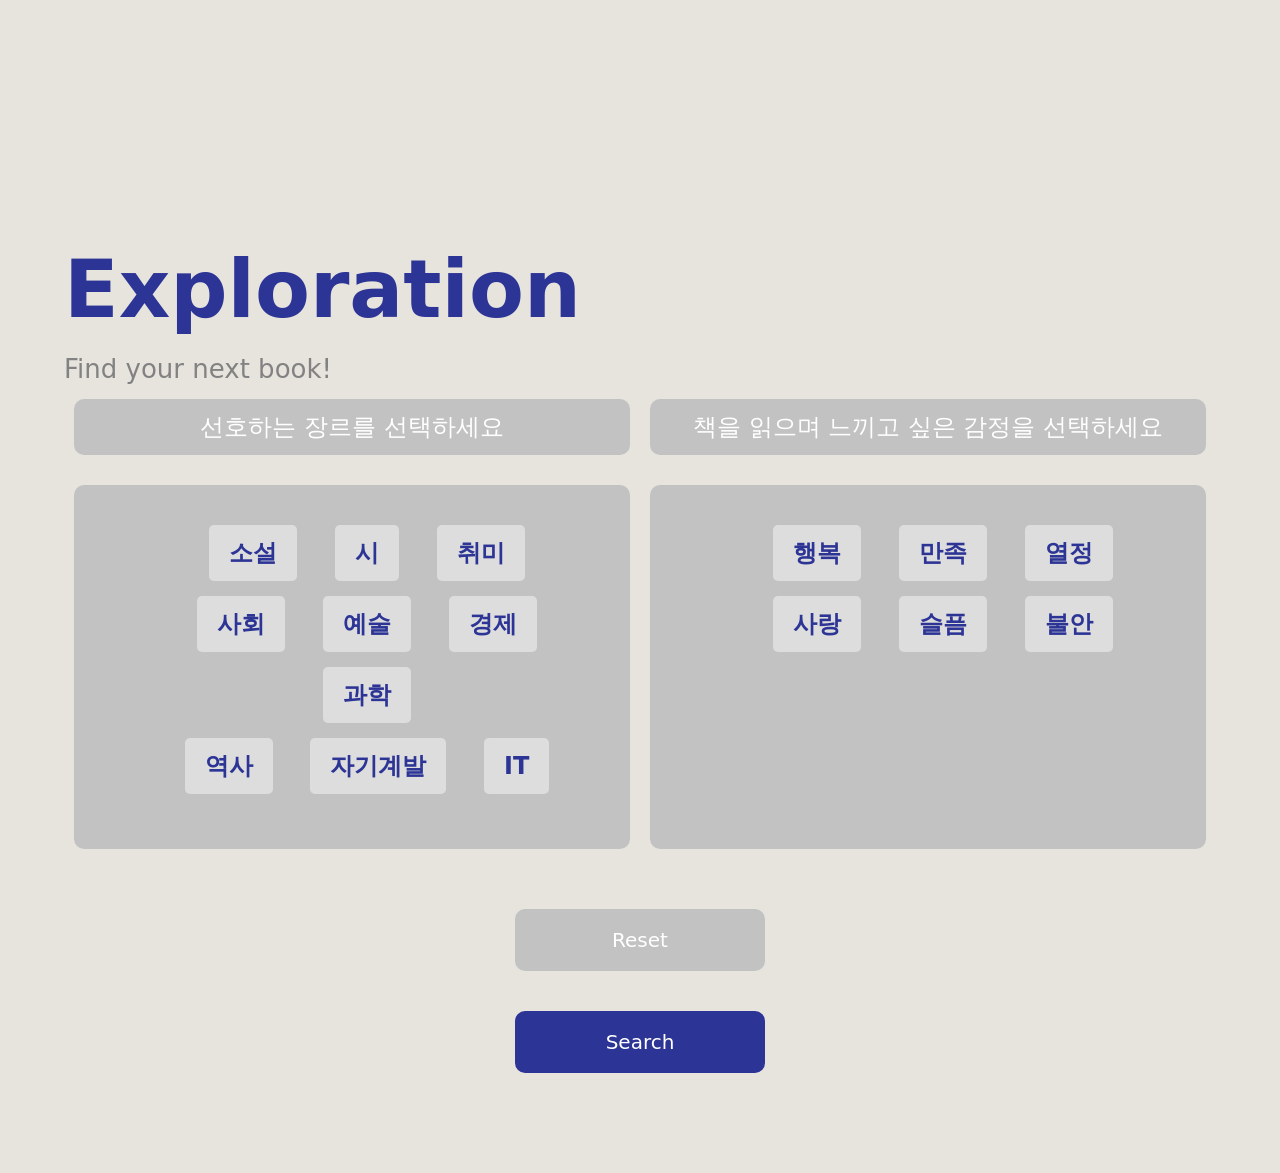
<file: templates/index.html>
<!DOCTYPE html>
<html lang="en" data-theme="light">
  <head>
    <meta charset="UTF-8" />
    <meta http-equiv="X-UA-Compatible" content="IE=edge" />
    <meta name="viewport" content="width=device-width, initial-scale=1.0" />
    <title>Book Recommendation</title>
    <link rel="stylesheet" href="style.css" />
    <style>
      :root {
        --primary: #2c3495;
      }

      body {
        width: 100vw;
        height: 100%;
        background-color: #e7e4de;
      }
      form {
        margin: 100px 20% 0px 20%;
        align-items: center;
        text-align: center;
      }
      input {
        height: 50px;
        font-weight: 600;
        width: 60%;
        margin-right: 10px;
        background-color: #ffffff;
      }
      button {
        width: 40%;
        background-color: #2c3495;
      }
      table {
        border-collapse: collapse;
        width: 90vw;
      }
      thead {
        height: 60px;
      }
      th,
      td {
        border-collapse: collapse;
        color: #ffffff;
        background-color: #c2c2c2;
        text-align: center;
        font-size: 18px;
      }
      img {
        width: 100%;
      }
      form {
        margin: 0px;
      }

      .title {
        color: #2c3495;
        font-size: 80px;
        font-weight: 600;
        text-align: left;
        padding-top: 150px;
      }
      .subtitle {
        color: #828282;
        font-size: 26px;
        text-align: left;
      }
      .inner {
        max-width: 90vw;
        margin: auto;
      }
      .inner2 {
        display: inline-block;
        text-align: center;
        width: 100%;
      }
      .content-container {
        display: flex;
        margin-bottom: 10px;
      }
      .content-container2 {
        display: flex;
        margin-bottom: 45px;
      }
      .content {
        display: inline-block;
        margin: 10px;
        padding: 10px;
        width: 50%;
        background-color: #c2c2c2;
        font-size: 24px;
        color: #ffffff;
        text-align: center;
        border-radius: 10px;
      }
      .content2 {
        display: inline-block;
        margin: 10px;
        padding: 40px;
        width: 50%;
        background-color: #c2c2c2;
        font-size: 24px;
        color: #ffffff;
        text-align: center;
        border-radius: 10px;
      }
      .label-button {
        display: block;
        width: 250px;
        margin: auto;
      }
      .checkbox-wrapper {
        position: relative;
        display: inline-block;
        margin-left: 30px;
        margin-bottom: 15px;
      }
      .checkbox-input {
        display: none;
      }
      .checkbox-label {
        display: inline-block;
        padding: 10px 20px;
        background-color: #ddd;
        border-radius: 5px;
        cursor: pointer;
        transition: all 0.3s ease;
        color: #2c3495;
        font-weight: 600;
      }
      .checkbox-input:checked + .checkbox-label {
        background-color: #2c3495;
        color: #fff;
      }
    </style>
  </head>
  <body>
    <main class="container" style="max-width: 95vw; align-items: center;">
      <div class="inner">
        <div class="title">Exploration</div>
        <div class="subtitle">Find your next book!</div>
        <div class="content-container">
          <div class="content">선호하는 장르를 선택하세요</div>
          <div class="content">책을 읽으며 느끼고 싶은 감정을 선택하세요</div>
        </div>
        <div class="inner2">
          <form action="/recommend" method="GET">
            <div class="content-container2">
              <div class="content2">
                <label class="checkbox-wrapper"
                  ><input type="checkbox" class="checkbox-input" name="genre" value="novel"
                  /><span class="checkbox-label">소설</span></label
                >
                <label class="checkbox-wrapper"
                  ><input type="checkbox" class="checkbox-input" name="genre" value="poem"
                  /><span class="checkbox-label">시</span></label
                >
                <label class="checkbox-wrapper"
                  ><input type="checkbox" class="checkbox-input" name="genre" value="hobby"
                  /><span class="checkbox-label">취미</span></label
                >
                <br />
                <label class="checkbox-wrapper"
                  ><input type="checkbox" class="checkbox-input" name="genre" value="society"
                  /><span class="checkbox-label">사회</span></label
                >
                <label class="checkbox-wrapper"
                  ><input type="checkbox" class="checkbox-input" name="genre" value="art"
                  /><span class="checkbox-label">예술</span></label
                >
                <label class="checkbox-wrapper"
                  ><input type="checkbox" class="checkbox-input" name="genre" value="economy"
                  /><span class="checkbox-label">경제</span></label
                >
                <label class="checkbox-wrapper"
                  ><input type="checkbox" class="checkbox-input" name="genre" value="science"
                  /><span class="checkbox-label">과학</span></label
                >
                <br />
                <label class="checkbox-wrapper"
                  ><input type="checkbox" class="checkbox-input" name="genre" value="history"
                  /><span class="checkbox-label">역사</span></label
                >
                <label class="checkbox-wrapper"
                  ><input type="checkbox" class="checkbox-input" name="genre" value="self-develop"
                  /><span class="checkbox-label">자기계발</span></label
                >
                <label class="checkbox-wrapper"
                  ><input type="checkbox" class="checkbox-input" name="genre" value="IT"
                  /><span class="checkbox-label">IT</span></label
                >
              </div>
              <div class="content2">
                <label class="checkbox-wrapper"
                  ><input type="checkbox" class="checkbox-input" name="emotion" value="happiness"
                  /><span class="checkbox-label">행복</span></label
                >
                <label class="checkbox-wrapper"
                  ><input type="checkbox" class="checkbox-input" name="emotion" value="satisfaction"
                  /><span class="checkbox-label">만족</span></label
                >
                <label class="checkbox-wrapper"
                  ><input type="checkbox" class="checkbox-input" name="emotion" value="passion"
                  /><span class="checkbox-label">열정</span></label
                >
                <br />
                <label class="checkbox-wrapper"
                  ><input type="checkbox" class="checkbox-input" name="emotion" value="love"
                  /><span class="checkbox-label">사랑</span></label
                >
                <label class="checkbox-wrapper"
                  ><input type="checkbox" class="checkbox-input" name="emotion" value="sadness"
                  /><span class="checkbox-label">슬픔</span></label
                >
                <label class="checkbox-wrapper"
                  ><input type="checkbox" class="checkbox-input" name="emotion" value="anxiety"
                  /><span class="checkbox-label">불안</span></label
                >
              </div>
            </div>
            <label class="label-button">
              <input
                type="reset"
                value="Reset"
                style="
                  background-color: #c2c2c2;
                  border: none;
                  border-radius: 10px;
                  color: #ffffff;
                  width: 250px;
                "
              />
            </label>
            <div style="height: 15px;"></div>
            <label class="label-button">
              <input
                type="submit"
                value="Search"
                style="
                  background-color: #2c3495;
                  border: none;
                  border-radius: 10px;
                  color: #ffffff;
                  width: 250px;
                "
              />
            </label>
          </form>
        </div>
      </div>
    </main>
  </body>
</html>
</file>
<file: templates/style.css>
:root { --font-family:system-ui,-apple-system,"Segoe UI","Roboto","Ubuntu","Cantarell","Noto Sans",sans-serif,"Apple Color Emoji","Segoe UI Emoji","Segoe UI Symbol","Noto Color Emoji"; --line-height:1.5; --font-weight:400; --font-size:16px; --border-radius:0.25rem; --border-width:1px; --outline-width:3px; --spacing:1rem; --typography-spacing-vertical:1.5rem; --block-spacing-vertical:calc(var(--spacing) * 2); --block-spacing-horizontal:var(--spacing); --grid-spacing-vertical:0; --grid-spacing-horizontal:var(--spacing); --form-element-spacing-vertical:0.75rem; --form-element-spacing-horizontal:1rem; --nav-element-spacing-vertical:1rem; --nav-element-spacing-horizontal:0.5rem; --nav-link-spacing-vertical:0.5rem; --nav-link-spacing-horizontal:0.5rem; --form-label-font-weight:var(--font-weight); --transition:0.2s ease-in-out; --modal-overlay-backdrop-filter:blur(0.25rem) } @media (min-width:576px){
 :root { --font-size:17px } 
 }@media (min-width:768px){
 :root { --font-size:18px } 
 }@media (min-width:992px){
 :root { --font-size:19px } 
 }@media (min-width:1200px){
 :root { --font-size:20px } 
 }@media (min-width:576px) { body>footer,body>header,body>main,section { --block-spacing-vertical:calc(var(--spacing) * 2.5) } 
 }@media (min-width:768px) { body>footer,body>header,body>main,section { --block-spacing-vertical:calc(var(--spacing) * 3) } 
 }@media (min-width:992px) { body>footer,body>header,body>main,section { --block-spacing-vertical:calc(var(--spacing) * 3.5) } 
 }@media (min-width:1200px) { body>footer,body>header,body>main,section { --block-spacing-vertical:calc(var(--spacing) * 4) } 
 }@media (min-width:576px) { article { --block-spacing-horizontal:calc(var(--spacing) * 1.25) } 
 }@media (min-width:768px) { article { --block-spacing-horizontal:calc(var(--spacing) * 1.5) } 
 }@media (min-width:992px) { article { --block-spacing-horizontal:calc(var(--spacing) * 1.75) } 
 }@media (min-width:1200px) { article { --block-spacing-horizontal:calc(var(--spacing) * 2) } 
 }dialog>article { --block-spacing-vertical:calc(var(--spacing) * 2); --block-spacing-horizontal:var(--spacing) } @media (min-width:576px) { dialog>article { --block-spacing-vertical:calc(var(--spacing) * 2.5); --block-spacing-horizontal:calc(var(--spacing) * 1.25) } 
 }@media (min-width:768px) { dialog>article { --block-spacing-vertical:calc(var(--spacing) * 3); --block-spacing-horizontal:calc(var(--spacing) * 1.5) } 
 }a { --text-decoration:none } a.contrast,a.secondary { --text-decoration:underline } small { --font-size:0.875em } h1,h2,h3,h4,h5,h6 { --font-weight:700 } h1 { --font-size:2rem; --typography-spacing-vertical:3rem } h2 { --font-size:1.75rem; --typography-spacing-vertical:2.625rem } h3 { --font-size:1.5rem; --typography-spacing-vertical:2.25rem } h4 { --font-size:1.25rem; --typography-spacing-vertical:1.874rem } h5 { --font-size:1.125rem; --typography-spacing-vertical:1.6875rem } [type=checkbox],[type=radio] { --border-width:2px } [type=checkbox][role=switch] { --border-width:3px } tfoot td,tfoot th,thead td,thead th { --border-width:3px } :not(thead,tfoot)>*>td { --font-size:0.875em } code,kbd,pre,samp { --font-family:"Menlo","Consolas","Roboto Mono","Ubuntu Monospace","Noto Mono","Oxygen Mono","Liberation Mono",monospace,"Apple Color Emoji","Segoe UI Emoji","Segoe UI Symbol","Noto Color Emoji" } kbd { --font-weight:bolder } :root:not([data-theme=dark]),[data-theme=light] { --background-color:#fff; --color:hsl(205, 20%, 32%); --h1-color:hsl(205, 30%, 15%); --h2-color:#24333e; --h3-color:hsl(205, 25%, 23%); --h4-color:#374956; --h5-color:hsl(205, 20%, 32%); --h6-color:#4d606d; --muted-color:hsl(205, 10%, 50%); --muted-border-color: #c2c2c2; --primary:#2c3495; --primary-hover:#2c3495; --primary-focus:rgba(16, 149, 193, 0.125); --primary-inverse:#fff; --secondary:hsl(205, 15%, 41%); --secondary-hover:hsl(205, 20%, 32%); --secondary-focus:rgba(89, 107, 120, 0.125); --secondary-inverse:#fff; --contrast:hsl(205, 30%, 15%); --contrast-hover:#000; --contrast-focus:rgba(89, 107, 120, 0.125); --contrast-inverse:#fff; --mark-background-color:#fff2ca; --mark-color:#543a26; --ins-color:#388e3c; --del-color:#c62828; --blockquote-border-color:var(--muted-border-color); --blockquote-footer-color:var(--muted-color); --button-box-shadow:0 0 0 rgba(0, 0, 0, 0); --button-hover-box-shadow:0 0 0 rgba(0, 0, 0, 0); --form-element-background-color:transparent; --form-element-border-color:hsl(205, 14%, 68%); --form-element-color:var(--color); --form-element-placeholder-color:var(--muted-color); --form-element-active-background-color:transparent; --form-element-active-border-color:var(--primary); --form-element-focus-color:var(--primary-focus); --form-element-disabled-background-color:hsl(205, 18%, 86%); --form-element-disabled-border-color:hsl(205, 14%, 68%); --form-element-disabled-opacity:0.5; --form-element-invalid-border-color:#c62828; --form-element-invalid-active-border-color:#d32f2f; --form-element-invalid-focus-color:rgba(211, 47, 47, 0.125); --form-element-valid-border-color:#388e3c; --form-element-valid-active-border-color:#43a047; --form-element-valid-focus-color:rgba(67, 160, 71, 0.125); --switch-background-color:hsl(205, 16%, 77%); --switch-color:var(--primary-inverse); --switch-checked-background-color:var(--primary); --range-border-color:hsl(205, 18%, 86%); --range-active-border-color:hsl(205, 16%, 77%); --range-thumb-border-color:var(--background-color); --range-thumb-color:var(--secondary); --range-thumb-hover-color:var(--secondary-hover); --range-thumb-active-color:var(--primary); --table-border-color:var(--muted-border-color); --table-row-stripped-background-color:#f6f8f9; --code-background-color:#c2c2c2; --code-color:var(--muted-color); --code-kbd-background-color:var(--contrast); --code-kbd-color:var(--contrast-inverse); --code-tag-color:hsl(330, 40%, 50%); --code-property-color:hsl(185, 40%, 40%); --code-value-color:hsl(40, 20%, 50%); --code-comment-color:hsl(205, 14%, 68%); --accordion-border-color:var(--muted-border-color); --accordion-close-summary-color:var(--color); --accordion-open-summary-color:var(--muted-color); --card-background-color:var(--background-color); --card-border-color:var(--muted-border-color); --card-box-shadow:0.0145rem 0.029rem 0.174rem rgba(27, 40, 50, 0.01698),0.0335rem 0.067rem 0.402rem rgba(27, 40, 50, 0.024),0.0625rem 0.125rem 0.75rem rgba(27, 40, 50, 0.03),0.1125rem 0.225rem 1.35rem rgba(27, 40, 50, 0.036),0.2085rem 0.417rem 2.502rem rgba(27, 40, 50, 0.04302),0.5rem 1rem 6rem rgba(27, 40, 50, 0.06),0 0 0 0.0625rem rgba(27, 40, 50, 0.015); --card-sectionning-background-color:#fbfbfc; --dropdown-background-color:#fbfbfc; --dropdown-border-color:#e1e6eb; --dropdown-box-shadow:var(--card-box-shadow); --dropdown-color:var(--color); --dropdown-hover-background-color:#c2c2c2; --modal-overlay-background-color:rgba(213, 220, 226, 0.7); --progress-background-color:hsl(205, 18%, 86%); --progress-color:var(--primary); --loading-spinner-opacity:0.5; --tooltip-background-color:var(--contrast); --tooltip-color:var(--contrast-inverse); --icon-checkbox:url("data:image/svg+xml,%3Csvg xmlns='http://www.w3.org/2000/svg' width='24' height='24' viewBox='0 0 24 24' fill='none' stroke='rgb(255, 255, 255)' stroke-width='4' stroke-linecap='round' stroke-linejoin='round'%3E%3Cpolyline points='20 6 9 17 4 12'%3E%3C/polyline%3E%3C/svg%3E"); --icon-chevron:url("data:image/svg+xml,%3Csvg xmlns='http://www.w3.org/2000/svg' width='24' height='24' viewBox='0 0 24 24' fill='none' stroke='rgb(65, 84, 98)' stroke-width='2' stroke-linecap='round' stroke-linejoin='round'%3E%3Cpolyline points='6 9 12 15 18 9'%3E%3C/polyline%3E%3C/svg%3E"); --icon-chevron-button:url("data:image/svg+xml,%3Csvg xmlns='http://www.w3.org/2000/svg' width='24' height='24' viewBox='0 0 24 24' fill='none' stroke='rgb(255, 255, 255)' stroke-width='2' stroke-linecap='round' stroke-linejoin='round'%3E%3Cpolyline points='6 9 12 15 18 9'%3E%3C/polyline%3E%3C/svg%3E"); --icon-chevron-button-inverse:url("data:image/svg+xml,%3Csvg xmlns='http://www.w3.org/2000/svg' width='24' height='24' viewBox='0 0 24 24' fill='none' stroke='rgb(255, 255, 255)' stroke-width='2' stroke-linecap='round' stroke-linejoin='round'%3E%3Cpolyline points='6 9 12 15 18 9'%3E%3C/polyline%3E%3C/svg%3E"); --icon-close:url("data:image/svg+xml,%3Csvg xmlns='http://www.w3.org/2000/svg' width='24' height='24' viewBox='0 0 24 24' fill='none' stroke='rgb(115, 130, 140)' stroke-width='4' stroke-linecap='round' stroke-linejoin='round'%3E%3Cline x1='18' y1='6' x2='6' y2='18'%3E%3C/line%3E%3Cline x1='6' y1='6' x2='18' y2='18'%3E%3C/line%3E%3C/svg%3E"); --icon-date:url("data:image/svg+xml,%3Csvg xmlns='http://www.w3.org/2000/svg' width='24' height='24' viewBox='0 0 24 24' fill='none' stroke='rgb(65, 84, 98)' stroke-width='2' stroke-linecap='round' stroke-linejoin='round'%3E%3Crect x='3' y='4' width='18' height='18' rx='2' ry='2'%3E%3C/rect%3E%3Cline x1='16' y1='2' x2='16' y2='6'%3E%3C/line%3E%3Cline x1='8' y1='2' x2='8' y2='6'%3E%3C/line%3E%3Cline x1='3' y1='10' x2='21' y2='10'%3E%3C/line%3E%3C/svg%3E"); --icon-invalid:url("data:image/svg+xml,%3Csvg xmlns='http://www.w3.org/2000/svg' width='24' height='24' viewBox='0 0 24 24' fill='none' stroke='rgb(198, 40, 40)' stroke-width='2' stroke-linecap='round' stroke-linejoin='round'%3E%3Ccircle cx='12' cy='12' r='10'%3E%3C/circle%3E%3Cline x1='12' y1='8' x2='12' y2='12'%3E%3C/line%3E%3Cline x1='12' y1='16' x2='12.01' y2='16'%3E%3C/line%3E%3C/svg%3E"); --icon-minus:url("data:image/svg+xml,%3Csvg xmlns='http://www.w3.org/2000/svg' width='24' height='24' viewBox='0 0 24 24' fill='none' stroke='rgb(255, 255, 255)' stroke-width='4' stroke-linecap='round' stroke-linejoin='round'%3E%3Cline x1='5' y1='12' x2='19' y2='12'%3E%3C/line%3E%3C/svg%3E"); --icon-search:url("data:image/svg+xml,%3Csvg xmlns='http://www.w3.org/2000/svg' width='24' height='24' viewBox='0 0 24 24' fill='none' stroke='rgb(65, 84, 98)' stroke-width='2' stroke-linecap='round' stroke-linejoin='round'%3E%3Ccircle cx='11' cy='11' r='8'%3E%3C/circle%3E%3Cline x1='21' y1='21' x2='16.65' y2='16.65'%3E%3C/line%3E%3C/svg%3E"); --icon-time:url("data:image/svg+xml,%3Csvg xmlns='http://www.w3.org/2000/svg' width='24' height='24' viewBox='0 0 24 24' fill='none' stroke='rgb(65, 84, 98)' stroke-width='2' stroke-linecap='round' stroke-linejoin='round'%3E%3Ccircle cx='12' cy='12' r='10'%3E%3C/circle%3E%3Cpolyline points='12 6 12 12 16 14'%3E%3C/polyline%3E%3C/svg%3E"); --icon-valid:url("data:image/svg+xml,%3Csvg xmlns='http://www.w3.org/2000/svg' width='24' height='24' viewBox='0 0 24 24' fill='none' stroke='rgb(56, 142, 60)' stroke-width='3' stroke-linecap='round' stroke-linejoin='round'%3E%3Cpolyline points='20 6 9 17 4 12'%3E%3C/polyline%3E%3C/svg%3E"); color-scheme:light } @media only screen and (prefers-color-scheme:dark){
 :root:not([data-theme]) { --background-color:#11191f; --color:hsl(205, 16%, 77%); --h1-color:#c2c2c2; --h2-color:#e1e6eb; --h3-color:hsl(205, 18%, 86%); --h4-color:#c8d1d8; --h5-color:hsl(205, 16%, 77%); --h6-color:#afbbc4; --muted-color:hsl(205, 10%, 50%); --muted-border-color:#c2c2c2; --primary:hsl(195, 85%, 41%); --primary-hover:hsl(195, 80%, 50%); --primary-focus:rgba(16, 149, 193, 0.25); --primary-inverse:#fff; --secondary:hsl(205, 15%, 41%); --secondary-hover:hsl(205, 10%, 50%); --secondary-focus:rgba(115, 130, 140, 0.25); --secondary-inverse:#fff; --contrast:#c2c2c2; --contrast-hover:#fff; --contrast-focus:rgba(115, 130, 140, 0.25); --contrast-inverse:#000; --mark-background-color:#d1c284; --mark-color:#11191f; --ins-color:#388e3c; --del-color:#c62828; --blockquote-border-color:var(--muted-border-color); --blockquote-footer-color:var(--muted-color); --button-box-shadow:0 0 0 rgba(0, 0, 0, 0); --button-hover-box-shadow:0 0 0 rgba(0, 0, 0, 0); --form-element-background-color:#11191f; --form-element-border-color:#374956; --form-element-color:var(--color); --form-element-placeholder-color:var(--muted-color); --form-element-active-background-color:var(--form-element-background-color); --form-element-active-border-color:var(--primary); --form-element-focus-color:var(--primary-focus); --form-element-disabled-background-color:hsl(205, 25%, 23%); --form-element-disabled-border-color:hsl(205, 20%, 32%); --form-element-disabled-opacity:0.5; --form-element-invalid-border-color:#b71c1c; --form-element-invalid-active-border-color:#c62828; --form-element-invalid-focus-color:rgba(198, 40, 40, 0.25); --form-element-valid-border-color:#2e7d32; --form-element-valid-active-border-color:#388e3c; --form-element-valid-focus-color:rgba(56, 142, 60, 0.25); --switch-background-color:#374956; --switch-color:var(--primary-inverse); --switch-checked-background-color:var(--primary); --range-border-color:#24333e; --range-active-border-color:hsl(205, 25%, 23%); --range-thumb-border-color:var(--background-color); --range-thumb-color:var(--secondary); --range-thumb-hover-color:var(--secondary-hover); --range-thumb-active-color:var(--primary); --table-border-color:var(--muted-border-color); --table-row-stripped-background-color:rgba(115, 130, 140, 0.05); --code-background-color:#18232c; --code-color:var(--muted-color); --code-kbd-background-color:var(--contrast); --code-kbd-color:var(--contrast-inverse); --code-tag-color:hsl(330, 30%, 50%); --code-property-color:hsl(185, 30%, 50%); --code-value-color:hsl(40, 10%, 50%); --code-comment-color:#4d606d; --accordion-border-color:var(--muted-border-color); --accordion-active-summary-color:var(--primary); --accordion-close-summary-color:var(--color); --accordion-open-summary-color:var(--muted-color); --card-background-color:#141e26; --card-border-color:var(--card-background-color); --card-box-shadow:0.0145rem 0.029rem 0.174rem rgba(0, 0, 0, 0.01698),0.0335rem 0.067rem 0.402rem rgba(0, 0, 0, 0.024),0.0625rem 0.125rem 0.75rem rgba(0, 0, 0, 0.03),0.1125rem 0.225rem 1.35rem rgba(0, 0, 0, 0.036),0.2085rem 0.417rem 2.502rem rgba(0, 0, 0, 0.04302),0.5rem 1rem 6rem rgba(0, 0, 0, 0.06),0 0 0 0.0625rem rgba(0, 0, 0, 0.015); --card-sectionning-background-color:#18232c; --dropdown-background-color:hsl(205, 30%, 15%); --dropdown-border-color:#24333e; --dropdown-box-shadow:var(--card-box-shadow); --dropdown-color:var(--color); --dropdown-hover-background-color:rgba(36, 51, 62, 0.75); --modal-overlay-background-color:rgba(36, 51, 62, 0.8); --progress-background-color:#24333e; --progress-color:var(--primary); --loading-spinner-opacity:0.5; --tooltip-background-color:var(--contrast); --tooltip-color:var(--contrast-inverse); --icon-checkbox:url("data:image/svg+xml,%3Csvg xmlns='http://www.w3.org/2000/svg' width='24' height='24' viewBox='0 0 24 24' fill='none' stroke='rgb(255, 255, 255)' stroke-width='4' stroke-linecap='round' stroke-linejoin='round'%3E%3Cpolyline points='20 6 9 17 4 12'%3E%3C/polyline%3E%3C/svg%3E"); --icon-chevron:url("data:image/svg+xml,%3Csvg xmlns='http://www.w3.org/2000/svg' width='24' height='24' viewBox='0 0 24 24' fill='none' stroke='rgb(162, 175, 185)' stroke-width='2' stroke-linecap='round' stroke-linejoin='round'%3E%3Cpolyline points='6 9 12 15 18 9'%3E%3C/polyline%3E%3C/svg%3E"); --icon-chevron-button:url("data:image/svg+xml,%3Csvg xmlns='http://www.w3.org/2000/svg' width='24' height='24' viewBox='0 0 24 24' fill='none' stroke='rgb(255, 255, 255)' stroke-width='2' stroke-linecap='round' stroke-linejoin='round'%3E%3Cpolyline points='6 9 12 15 18 9'%3E%3C/polyline%3E%3C/svg%3E"); --icon-chevron-button-inverse:url("data:image/svg+xml,%3Csvg xmlns='http://www.w3.org/2000/svg' width='24' height='24' viewBox='0 0 24 24' fill='none' stroke='rgb(0, 0, 0)' stroke-width='2' stroke-linecap='round' stroke-linejoin='round'%3E%3Cpolyline points='6 9 12 15 18 9'%3E%3C/polyline%3E%3C/svg%3E"); --icon-close:url("data:image/svg+xml,%3Csvg xmlns='http://www.w3.org/2000/svg' width='24' height='24' viewBox='0 0 24 24' fill='none' stroke='rgb(115, 130, 140)' stroke-width='4' stroke-linecap='round' stroke-linejoin='round'%3E%3Cline x1='18' y1='6' x2='6' y2='18'%3E%3C/line%3E%3Cline x1='6' y1='6' x2='18' y2='18'%3E%3C/line%3E%3C/svg%3E"); --icon-date:url("data:image/svg+xml,%3Csvg xmlns='http://www.w3.org/2000/svg' width='24' height='24' viewBox='0 0 24 24' fill='none' stroke='rgb(162, 175, 185)' stroke-width='2' stroke-linecap='round' stroke-linejoin='round'%3E%3Crect x='3' y='4' width='18' height='18' rx='2' ry='2'%3E%3C/rect%3E%3Cline x1='16' y1='2' x2='16' y2='6'%3E%3C/line%3E%3Cline x1='8' y1='2' x2='8' y2='6'%3E%3C/line%3E%3Cline x1='3' y1='10' x2='21' y2='10'%3E%3C/line%3E%3C/svg%3E"); --icon-invalid:url("data:image/svg+xml,%3Csvg xmlns='http://www.w3.org/2000/svg' width='24' height='24' viewBox='0 0 24 24' fill='none' stroke='rgb(183, 28, 28)' stroke-width='2' stroke-linecap='round' stroke-linejoin='round'%3E%3Ccircle cx='12' cy='12' r='10'%3E%3C/circle%3E%3Cline x1='12' y1='8' x2='12' y2='12'%3E%3C/line%3E%3Cline x1='12' y1='16' x2='12.01' y2='16'%3E%3C/line%3E%3C/svg%3E"); --icon-minus:url("data:image/svg+xml,%3Csvg xmlns='http://www.w3.org/2000/svg' width='24' height='24' viewBox='0 0 24 24' fill='none' stroke='rgb(255, 255, 255)' stroke-width='4' stroke-linecap='round' stroke-linejoin='round'%3E%3Cline x1='5' y1='12' x2='19' y2='12'%3E%3C/line%3E%3C/svg%3E"); --icon-search:url("data:image/svg+xml,%3Csvg xmlns='http://www.w3.org/2000/svg' width='24' height='24' viewBox='0 0 24 24' fill='none' stroke='rgb(162, 175, 185)' stroke-width='2' stroke-linecap='round' stroke-linejoin='round'%3E%3Ccircle cx='11' cy='11' r='8'%3E%3C/circle%3E%3Cline x1='21' y1='21' x2='16.65' y2='16.65'%3E%3C/line%3E%3C/svg%3E"); --icon-time:url("data:image/svg+xml,%3Csvg xmlns='http://www.w3.org/2000/svg' width='24' height='24' viewBox='0 0 24 24' fill='none' stroke='rgb(162, 175, 185)' stroke-width='2' stroke-linecap='round' stroke-linejoin='round'%3E%3Ccircle cx='12' cy='12' r='10'%3E%3C/circle%3E%3Cpolyline points='12 6 12 12 16 14'%3E%3C/polyline%3E%3C/svg%3E"); --icon-valid:url("data:image/svg+xml,%3Csvg xmlns='http://www.w3.org/2000/svg' width='24' height='24' viewBox='0 0 24 24' fill='none' stroke='rgb(46, 125, 50)' stroke-width='3' stroke-linecap='round' stroke-linejoin='round'%3E%3Cpolyline points='20 6 9 17 4 12'%3E%3C/polyline%3E%3C/svg%3E"); color-scheme:dark } 
 }[data-theme=dark] { --background-color:#11191f; --color:hsl(205, 16%, 77%); --h1-color:#c2c2c2; --h2-color:#e1e6eb; --h3-color:hsl(205, 18%, 86%); --h4-color:#c8d1d8; --h5-color:hsl(205, 16%, 77%); --h6-color:#afbbc4; --muted-color:hsl(205, 10%, 50%); --muted-border-color:#c2c2c2; --primary:hsl(195, 85%, 41%); --primary-hover:hsl(195, 80%, 50%); --primary-focus:rgba(16, 149, 193, 0.25); --primary-inverse:#fff; --secondary:hsl(205, 15%, 41%); --secondary-hover:hsl(205, 10%, 50%); --secondary-focus:rgba(115, 130, 140, 0.25); --secondary-inverse:#fff; --contrast:#c2c2c2; --contrast-hover:#fff; --contrast-focus:rgba(115, 130, 140, 0.25); --contrast-inverse:#000; --mark-background-color:#d1c284; --mark-color:#11191f; --ins-color:#388e3c; --del-color:#c62828; --blockquote-border-color:var(--muted-border-color); --blockquote-footer-color:var(--muted-color); --button-box-shadow:0 0 0 rgba(0, 0, 0, 0); --button-hover-box-shadow:0 0 0 rgba(0, 0, 0, 0); --form-element-background-color:#11191f; --form-element-border-color:#374956; --form-element-color:var(--color); --form-element-placeholder-color:var(--muted-color); --form-element-active-background-color:var(--form-element-background-color); --form-element-active-border-color:var(--primary); --form-element-focus-color:var(--primary-focus); --form-element-disabled-background-color:hsl(205, 25%, 23%); --form-element-disabled-border-color:hsl(205, 20%, 32%); --form-element-disabled-opacity:0.5; --form-element-invalid-border-color:#b71c1c; --form-element-invalid-active-border-color:#c62828; --form-element-invalid-focus-color:rgba(198, 40, 40, 0.25); --form-element-valid-border-color:#2e7d32; --form-element-valid-active-border-color:#388e3c; --form-element-valid-focus-color:rgba(56, 142, 60, 0.25); --switch-background-color:#374956; --switch-color:var(--primary-inverse); --switch-checked-background-color:var(--primary); --range-border-color:#24333e; --range-active-border-color:hsl(205, 25%, 23%); --range-thumb-border-color:var(--background-color); --range-thumb-color:var(--secondary); --range-thumb-hover-color:var(--secondary-hover); --range-thumb-active-color:var(--primary); --table-border-color:var(--muted-border-color); --table-row-stripped-background-color:rgba(115, 130, 140, 0.05); --code-background-color:#18232c; --code-color:var(--muted-color); --code-kbd-background-color:var(--contrast); --code-kbd-color:var(--contrast-inverse); --code-tag-color:hsl(330, 30%, 50%); --code-property-color:hsl(185, 30%, 50%); --code-value-color:hsl(40, 10%, 50%); --code-comment-color:#4d606d; --accordion-border-color:var(--muted-border-color); --accordion-active-summary-color:var(--primary); --accordion-close-summary-color:var(--color); --accordion-open-summary-color:var(--muted-color); --card-background-color:#141e26; --card-border-color:var(--card-background-color); --card-box-shadow:0.0145rem 0.029rem 0.174rem rgba(0, 0, 0, 0.01698),0.0335rem 0.067rem 0.402rem rgba(0, 0, 0, 0.024),0.0625rem 0.125rem 0.75rem rgba(0, 0, 0, 0.03),0.1125rem 0.225rem 1.35rem rgba(0, 0, 0, 0.036),0.2085rem 0.417rem 2.502rem rgba(0, 0, 0, 0.04302),0.5rem 1rem 6rem rgba(0, 0, 0, 0.06),0 0 0 0.0625rem rgba(0, 0, 0, 0.015); --card-sectionning-background-color:#18232c; --dropdown-background-color:hsl(205, 30%, 15%); --dropdown-border-color:#24333e; --dropdown-box-shadow:var(--card-box-shadow); --dropdown-color:var(--color); --dropdown-hover-background-color:rgba(36, 51, 62, 0.75); --modal-overlay-background-color:rgba(36, 51, 62, 0.8); --progress-background-color:#24333e; --progress-color:var(--primary); --loading-spinner-opacity:0.5; --tooltip-background-color:var(--contrast); --tooltip-color:var(--contrast-inverse); --icon-checkbox:url("data:image/svg+xml,%3Csvg xmlns='http://www.w3.org/2000/svg' width='24' height='24' viewBox='0 0 24 24' fill='none' stroke='rgb(255, 255, 255)' stroke-width='4' stroke-linecap='round' stroke-linejoin='round'%3E%3Cpolyline points='20 6 9 17 4 12'%3E%3C/polyline%3E%3C/svg%3E"); --icon-chevron:url("data:image/svg+xml,%3Csvg xmlns='http://www.w3.org/2000/svg' width='24' height='24' viewBox='0 0 24 24' fill='none' stroke='rgb(162, 175, 185)' stroke-width='2' stroke-linecap='round' stroke-linejoin='round'%3E%3Cpolyline points='6 9 12 15 18 9'%3E%3C/polyline%3E%3C/svg%3E"); --icon-chevron-button:url("data:image/svg+xml,%3Csvg xmlns='http://www.w3.org/2000/svg' width='24' height='24' viewBox='0 0 24 24' fill='none' stroke='rgb(255, 255, 255)' stroke-width='2' stroke-linecap='round' stroke-linejoin='round'%3E%3Cpolyline points='6 9 12 15 18 9'%3E%3C/polyline%3E%3C/svg%3E"); --icon-chevron-button-inverse:url("data:image/svg+xml,%3Csvg xmlns='http://www.w3.org/2000/svg' width='24' height='24' viewBox='0 0 24 24' fill='none' stroke='rgb(0, 0, 0)' stroke-width='2' stroke-linecap='round' stroke-linejoin='round'%3E%3Cpolyline points='6 9 12 15 18 9'%3E%3C/polyline%3E%3C/svg%3E"); --icon-close:url("data:image/svg+xml,%3Csvg xmlns='http://www.w3.org/2000/svg' width='24' height='24' viewBox='0 0 24 24' fill='none' stroke='rgb(115, 130, 140)' stroke-width='4' stroke-linecap='round' stroke-linejoin='round'%3E%3Cline x1='18' y1='6' x2='6' y2='18'%3E%3C/line%3E%3Cline x1='6' y1='6' x2='18' y2='18'%3E%3C/line%3E%3C/svg%3E"); --icon-date:url("data:image/svg+xml,%3Csvg xmlns='http://www.w3.org/2000/svg' width='24' height='24' viewBox='0 0 24 24' fill='none' stroke='rgb(162, 175, 185)' stroke-width='2' stroke-linecap='round' stroke-linejoin='round'%3E%3Crect x='3' y='4' width='18' height='18' rx='2' ry='2'%3E%3C/rect%3E%3Cline x1='16' y1='2' x2='16' y2='6'%3E%3C/line%3E%3Cline x1='8' y1='2' x2='8' y2='6'%3E%3C/line%3E%3Cline x1='3' y1='10' x2='21' y2='10'%3E%3C/line%3E%3C/svg%3E"); --icon-invalid:url("data:image/svg+xml,%3Csvg xmlns='http://www.w3.org/2000/svg' width='24' height='24' viewBox='0 0 24 24' fill='none' stroke='rgb(183, 28, 28)' stroke-width='2' stroke-linecap='round' stroke-linejoin='round'%3E%3Ccircle cx='12' cy='12' r='10'%3E%3C/circle%3E%3Cline x1='12' y1='8' x2='12' y2='12'%3E%3C/line%3E%3Cline x1='12' y1='16' x2='12.01' y2='16'%3E%3C/line%3E%3C/svg%3E"); --icon-minus:url("data:image/svg+xml,%3Csvg xmlns='http://www.w3.org/2000/svg' width='24' height='24' viewBox='0 0 24 24' fill='none' stroke='rgb(255, 255, 255)' stroke-width='4' stroke-linecap='round' stroke-linejoin='round'%3E%3Cline x1='5' y1='12' x2='19' y2='12'%3E%3C/line%3E%3C/svg%3E"); --icon-search:url("data:image/svg+xml,%3Csvg xmlns='http://www.w3.org/2000/svg' width='24' height='24' viewBox='0 0 24 24' fill='none' stroke='rgb(162, 175, 185)' stroke-width='2' stroke-linecap='round' stroke-linejoin='round'%3E%3Ccircle cx='11' cy='11' r='8'%3E%3C/circle%3E%3Cline x1='21' y1='21' x2='16.65' y2='16.65'%3E%3C/line%3E%3C/svg%3E"); --icon-time:url("data:image/svg+xml,%3Csvg xmlns='http://www.w3.org/2000/svg' width='24' height='24' viewBox='0 0 24 24' fill='none' stroke='rgb(162, 175, 185)' stroke-width='2' stroke-linecap='round' stroke-linejoin='round'%3E%3Ccircle cx='12' cy='12' r='10'%3E%3C/circle%3E%3Cpolyline points='12 6 12 12 16 14'%3E%3C/polyline%3E%3C/svg%3E"); --icon-valid:url("data:image/svg+xml,%3Csvg xmlns='http://www.w3.org/2000/svg' width='24' height='24' viewBox='0 0 24 24' fill='none' stroke='rgb(46, 125, 50)' stroke-width='3' stroke-linecap='round' stroke-linejoin='round'%3E%3Cpolyline points='20 6 9 17 4 12'%3E%3C/polyline%3E%3C/svg%3E"); color-scheme:dark } [type=checkbox],[type=radio],[type=range],progress { accent-color:var(--primary) } *,::after,::before { box-sizing:border-box; background-repeat:no-repeat } ::after,::before { text-decoration:inherit; vertical-align:inherit } :where(:root) { -webkit-tap-highlight-color:transparent; -webkit-text-size-adjust:100%; -moz-text-size-adjust:100%; text-size-adjust:100%; background-color:var(--background-color); color:var(--color); font-weight:var(--font-weight); font-size:var(--font-size); line-height:var(--line-height); font-family:var(--font-family); text-rendering:optimizeLegibility; overflow-wrap:break-word; cursor:default; -moz-tab-size:4; -o-tab-size:4; tab-size:4 } main { display:block } body { width:100%; margin:0 } body>footer,body>header,body>main { width:100%; margin-right:auto; margin-left:auto; padding:var(--block-spacing-vertical) 0 } .container,.container-fluid { width:100%; margin-right:auto; margin-left:auto; padding-right:var(--spacing); padding-left:var(--spacing) } @media (min-width:576px){
 .container { max-width:510px; padding-right:0; padding-left:0 } 
 }@media (min-width:768px){
 .container { max-width:700px } 
 }@media (min-width:992px){
 .container { max-width:920px } 
 }@media (min-width:1200px){
 .container { max-width:1130px } 
 }section { margin-bottom:var(--block-spacing-vertical) } .grid { grid-column-gap:var(--grid-spacing-horizontal); grid-row-gap:var(--grid-spacing-vertical); display:grid; grid-template-columns:1fr; margin:0 } @media (min-width:992px){
 .grid { grid-template-columns:repeat(auto-fit,minmax(0%,1fr)) } 
 }.grid>* { min-width:0 } figure { display:block; margin:0; padding:0; overflow-x:auto } figure figcaption { padding:calc(var(--spacing) * .5) 0; color:var(--muted-color) } b,strong { font-weight:bolder } sub,sup { position:relative; font-size:.75em; line-height:0; vertical-align:baseline } sub { bottom:-.25em } sup { top:-.5em } address,blockquote,dl,figure,form,ol,p,pre,table,ul { margin-top:0; margin-bottom:var(--typography-spacing-vertical); color:var(--color); font-style:normal; font-weight:var(--font-weight); font-size:var(--font-size) } [role=link],a { --color:var(--primary); --background-color:transparent; outline:0; background-color:var(--background-color); color:var(--color); -webkit-text-decoration:var(--text-decoration); text-decoration:var(--text-decoration); transition:background-color var(--transition),color var(--transition),box-shadow var(--transition),-webkit-text-decoration var(--transition); transition:background-color var(--transition),color var(--transition),text-decoration var(--transition),box-shadow var(--transition); transition:background-color var(--transition),color var(--transition),text-decoration var(--transition),box-shadow var(--transition),-webkit-text-decoration var(--transition) } [role=link]:is([aria-current],:hover,:active,:focus),a:is([aria-current],:hover,:active,:focus) { --color:var(--primary-hover); --text-decoration:underline } [role=link]:focus,a:focus { --background-color:var(--primary-focus) } [role=link].secondary,a.secondary { --color:var(--secondary) } [role=link].secondary:is([aria-current],:hover,:active,:focus),a.secondary:is([aria-current],:hover,:active,:focus) { --color:var(--secondary-hover) } [role=link].secondary:focus,a.secondary:focus { --background-color:var(--secondary-focus) } [role=link].contrast,a.contrast { --color:var(--contrast) } [role=link].contrast:is([aria-current],:hover,:active,:focus),a.contrast:is([aria-current],:hover,:active,:focus) { --color:var(--contrast-hover) } [role=link].contrast:focus,a.contrast:focus { --background-color:var(--contrast-focus) } h1,h2,h3,h4,h5,h6 { margin-top:0; margin-bottom:var(--typography-spacing-vertical); color:var(--color); font-weight:var(--font-weight); font-size:var(--font-size); font-family:var(--font-family) } h1 { --color:var(--h1-color) } h2 { --color:var(--h2-color) } h3 { --color:var(--h3-color) } h4 { --color:var(--h4-color) } h5 { --color:var(--h5-color) } h6 { --color:var(--h6-color) } :where(address,blockquote,dl,figure,form,ol,p,pre,table,ul)~:is(h1,h2,h3,h4,h5,h6) { margin-top:var(--typography-spacing-vertical) } .headings,hgroup { margin-bottom:var(--typography-spacing-vertical) } .headings>*,hgroup>* { margin-bottom:0 } .headings>:last-child,hgroup>:last-child { --color:var(--muted-color); --font-weight:unset; font-size:1rem; font-family:unset } p { margin-bottom:var(--typography-spacing-vertical) } small { font-size:var(--font-size) } :where(dl,ol,ul) { padding-right:0; padding-left:var(--spacing); padding-inline-start:var(--spacing); padding-inline-end:0 } :where(dl,ol,ul) li { margin-bottom:calc(var(--typography-spacing-vertical) * .25) } :where(dl,ol,ul) :is(dl,ol,ul) { margin:0; margin-top:calc(var(--typography-spacing-vertical) * .25) } ul li { list-style:square } mark { padding:.125rem .25rem; background-color:var(--mark-background-color); color:var(--mark-color); vertical-align:baseline } blockquote { display:block; margin:var(--typography-spacing-vertical) 0; padding:var(--spacing); border-right:none; border-left:.25rem solid var(--blockquote-border-color); border-inline-start:0.25rem solid var(--blockquote-border-color); border-inline-end:none } blockquote footer { margin-top:calc(var(--typography-spacing-vertical) * .5); color:var(--blockquote-footer-color) } abbr[title] { border-bottom:1px dotted; text-decoration:none; cursor:help } ins { color:var(--ins-color); text-decoration:none } del { color:var(--del-color) } ::-moz-selection { background-color:var(--primary-focus) } ::selection { background-color:var(--primary-focus) } :where(audio,canvas,iframe,img,svg,video) { vertical-align:middle } audio,video { display:inline-block } audio:not([controls]) { display:none; height:0 } :where(iframe) { border-style:none } img { max-width:100%; height:auto; border-style:none } :where(svg:not([fill])) { fill:currentColor } svg:not(:root) { overflow:hidden } button { margin:0; overflow:visible; font-family:inherit; text-transform:none } [type=button],[type=reset],[type=submit],button { -webkit-appearance:button } button { display:block; width:100%; margin-bottom:var(--spacing) } [role=button] { display:inline-block; text-decoration:none } [role=button],button,input[type=button],input[type=reset],input[type=submit] { --background-color:var(--primary); --border-color:var(--primary); --color:var(--primary-inverse); --box-shadow:var(--button-box-shadow, 0 0 0 rgba(0, 0, 0, 0)); padding:var(--form-element-spacing-vertical) var(--form-element-spacing-horizontal); border:var(--border-width) solid var(--border-color); border-radius:var(--border-radius); outline:0; background-color:var(--background-color); box-shadow:var(--box-shadow); color:var(--color); font-weight:var(--font-weight); font-size:1rem; line-height:var(--line-height); text-align:center; cursor:pointer; transition:background-color var(--transition),border-color var(--transition),color var(--transition),box-shadow var(--transition) } [role=button]:is([aria-current],:hover,:active,:focus),button:is([aria-current],:hover,:active,:focus),input[type=button]:is([aria-current],:hover,:active,:focus),input[type=reset]:is([aria-current],:hover,:active,:focus),input[type=submit]:is([aria-current],:hover,:active,:focus) { --background-color:var(--primary-hover); --border-color:var(--primary-hover); --box-shadow:var(--button-hover-box-shadow, 0 0 0 rgba(0, 0, 0, 0)); --color:var(--primary-inverse) } [role=button]:focus,button:focus,input[type=button]:focus,input[type=reset]:focus,input[type=submit]:focus { --box-shadow:var(--button-hover-box-shadow, 0 0 0 rgba(0, 0, 0, 0)),0 0 0 var(--outline-width) var(--primary-focus) } :is(button,input[type=submit],input[type=button],[role=button]).secondary,input[type=reset] { --background-color:var(--secondary); --border-color:var(--secondary); --color:var(--secondary-inverse); cursor:pointer } :is(button,input[type=submit],input[type=button],[role=button]).secondary:is([aria-current],:hover,:active,:focus),input[type=reset]:is([aria-current],:hover,:active,:focus) { --background-color:var(--secondary-hover); --border-color:var(--secondary-hover); --color:var(--secondary-inverse) } :is(button,input[type=submit],input[type=button],[role=button]).secondary:focus,input[type=reset]:focus { --box-shadow:var(--button-hover-box-shadow, 0 0 0 rgba(0, 0, 0, 0)),0 0 0 var(--outline-width) var(--secondary-focus) } :is(button,input[type=submit],input[type=button],[role=button]).contrast { --background-color:var(--contrast); --border-color:var(--contrast); --color:var(--contrast-inverse) } :is(button,input[type=submit],input[type=button],[role=button]).contrast:is([aria-current],:hover,:active,:focus) { --background-color:var(--contrast-hover); --border-color:var(--contrast-hover); --color:var(--contrast-inverse) } :is(button,input[type=submit],input[type=button],[role=button]).contrast:focus { --box-shadow:var(--button-hover-box-shadow, 0 0 0 rgba(0, 0, 0, 0)),0 0 0 var(--outline-width) var(--contrast-focus) } :is(button,input[type=submit],input[type=button],[role=button]).outline,input[type=reset].outline { --background-color:transparent; --color:var(--primary) } :is(button,input[type=submit],input[type=button],[role=button]).outline:is([aria-current],:hover,:active,:focus),input[type=reset].outline:is([aria-current],:hover,:active,:focus) { --background-color:transparent; --color:var(--primary-hover) } :is(button,input[type=submit],input[type=button],[role=button]).outline.secondary,input[type=reset].outline { --color:var(--secondary) } :is(button,input[type=submit],input[type=button],[role=button]).outline.secondary:is([aria-current],:hover,:active,:focus),input[type=reset].outline:is([aria-current],:hover,:active,:focus) { --color:var(--secondary-hover) } :is(button,input[type=submit],input[type=button],[role=button]).outline.contrast { --color:var(--contrast) } :is(button,input[type=submit],input[type=button],[role=button]).outline.contrast:is([aria-current],:hover,:active,:focus) { --color:var(--contrast-hover) } :where(button,[type=submit],[type=button],[type=reset],[role=button])[disabled],:where(fieldset[disabled]) :is(button,[type=submit],[type=button],[type=reset],[role=button]),a[role=button]:not([href]) { opacity:.5; pointer-events:none } input,optgroup,select,textarea { margin:0; font-size:1rem; line-height:var(--line-height); font-family:inherit; letter-spacing:inherit } input { overflow:visible } select { text-transform:none } legend { max-width:100%; padding:0; color:inherit; white-space:normal } textarea { overflow:auto } [type=checkbox],[type=radio] { padding:0 } ::-webkit-inner-spin-button,::-webkit-outer-spin-button { height:auto } [type=search] { -webkit-appearance:textfield; outline-offset:-2px } [type=search]::-webkit-search-decoration { -webkit-appearance:none } ::-webkit-file-upload-button { -webkit-appearance:button; font:inherit } ::-moz-focus-inner { padding:0; border-style:none } :-moz-focusring { outline:0 } :-moz-ui-invalid { box-shadow:none } ::-ms-expand { display:none } [type=file],[type=range] { padding:0; border-width:0 } input:not([type=checkbox],[type=radio],[type=range]) { height:calc(1rem * var(--line-height) + var(--form-element-spacing-vertical) * 2 + var(--border-width) * 2) } fieldset { margin:0; margin-bottom:var(--spacing); padding:0; border:0 } fieldset legend,label { display:block; margin-bottom:calc(var(--spacing) * .25); font-weight:var(--form-label-font-weight,var(--font-weight)) } input:not([type=checkbox],[type=radio]),select,textarea { width:100% } input:not([type=checkbox],[type=radio],[type=range],[type=file]),select,textarea { -webkit-appearance:none; -moz-appearance:none; appearance:none; padding:var(--form-element-spacing-vertical) var(--form-element-spacing-horizontal) } input,select,textarea { --background-color:var(--form-element-background-color); --border-color:var(--form-element-border-color); --color:var(--form-element-color); --box-shadow:none; border:var(--border-width) solid var(--border-color); border-radius:var(--border-radius); outline:0; background-color:var(--background-color); box-shadow:var(--box-shadow); color:var(--color); font-weight:var(--font-weight); transition:background-color var(--transition),border-color var(--transition),color var(--transition),box-shadow var(--transition) } :where(select,textarea):is(:active,:focus),input:not([type=submit],[type=button],[type=reset],[type=checkbox],[type=radio],[readonly]):is(:active,:focus) { --background-color:var(--form-element-active-background-color) } :where(select,textarea):is(:active,:focus),input:not([type=submit],[type=button],[type=reset],[role=switch],[readonly]):is(:active,:focus) { --border-color:var(--form-element-active-border-color) } input:not([type=submit],[type=button],[type=reset],[type=range],[type=file],[readonly]):focus,select:focus,textarea:focus { --box-shadow:0 0 0 var(--outline-width) var(--form-element-focus-color) } :where(fieldset[disabled]) :is(input:not([type=submit],[type=button],[type=reset]),select,textarea),input:not([type=submit],[type=button],[type=reset])[disabled],select[disabled],textarea[disabled] { --background-color:var(--form-element-disabled-background-color); --border-color:var(--form-element-disabled-border-color); opacity:var(--form-element-disabled-opacity); pointer-events:none } :where(input,select,textarea):not([type=checkbox],[type=radio],[type=date],[type=datetime-local],[type=month],[type=time],[type=week])[aria-invalid] { padding-right:calc(var(--form-element-spacing-horizontal) + 1.5rem)!important; padding-left:var(--form-element-spacing-horizontal); padding-inline-start:var(--form-element-spacing-horizontal)!important; padding-inline-end:calc(var(--form-element-spacing-horizontal) + 1.5rem)!important; background-position:center right .75rem; background-size:1rem auto; background-repeat:no-repeat } :where(input,select,textarea):not([type=checkbox],[type=radio],[type=date],[type=datetime-local],[type=month],[type=time],[type=week])[aria-invalid=false] { background-image:var(--icon-valid) } :where(input,select,textarea):not([type=checkbox],[type=radio],[type=date],[type=datetime-local],[type=month],[type=time],[type=week])[aria-invalid=true] { background-image:var(--icon-invalid) } :where(input,select,textarea)[aria-invalid=false] { --border-color:var(--form-element-valid-border-color) } :where(input,select,textarea)[aria-invalid=false]:is(:active,:focus) { --border-color:var(--form-element-valid-active-border-color)!important; --box-shadow:0 0 0 var(--outline-width) var(--form-element-valid-focus-color)!important } :where(input,select,textarea)[aria-invalid=true] { --border-color:var(--form-element-invalid-border-color) } :where(input,select,textarea)[aria-invalid=true]:is(:active,:focus) { --border-color:var(--form-element-invalid-active-border-color)!important; --box-shadow:0 0 0 var(--outline-width) var(--form-element-invalid-focus-color)!important } [dir=rtl] :where(input,select,textarea):not([type=checkbox],[type=radio]):is([aria-invalid],[aria-invalid=true],[aria-invalid=false]) { background-position:center left .75rem } input::-webkit-input-placeholder,input::placeholder,select:invalid,textarea::-webkit-input-placeholder,textarea::placeholder { color:var(--form-element-placeholder-color); opacity:1 } input:not([type=checkbox],[type=radio]),select,textarea { margin-bottom:var(--spacing) } select::-ms-expand { border:0; background-color:transparent } select:not([multiple],[size]) { padding-right:calc(var(--form-element-spacing-horizontal) + 1.5rem); padding-left:var(--form-element-spacing-horizontal); padding-inline-start:var(--form-element-spacing-horizontal); padding-inline-end:calc(var(--form-element-spacing-horizontal) + 1.5rem); background-image:var(--icon-chevron); background-position:center right .75rem; background-size:1rem auto; background-repeat:no-repeat } [dir=rtl] select:not([multiple],[size]) { background-position:center left .75rem } :where(input,select,textarea,.grid)+small { display:block; width:100%; margin-top:calc(var(--spacing) * -.75); margin-bottom:var(--spacing); color:var(--muted-color) } label>:where(input,select,textarea) { margin-top:calc(var(--spacing) * .25) } [type=checkbox],[type=radio] { -webkit-appearance:none; -moz-appearance:none; appearance:none; width:1.25em; height:1.25em; margin-top:-.125em; margin-right:.375em; margin-left:0; margin-inline-start:0; margin-inline-end:.375em; border-width:var(--border-width); font-size:inherit; vertical-align:middle; cursor:pointer } [type=checkbox]::-ms-check,[type=radio]::-ms-check { display:none } [type=checkbox]:checked,[type=checkbox]:checked:active,[type=checkbox]:checked:focus,[type=radio]:checked,[type=radio]:checked:active,[type=radio]:checked:focus { --background-color:var(--primary); --border-color:var(--primary); background-image:var(--icon-checkbox); background-position:center; background-size:.75em auto; background-repeat:no-repeat } [type=checkbox]~label,[type=radio]~label { display:inline-block; margin-right:.375em; margin-bottom:0; cursor:pointer } [type=checkbox]:indeterminate { --background-color:var(--primary); --border-color:var(--primary); background-image:var(--icon-minus); background-position:center; background-size:.75em auto; background-repeat:no-repeat } [type=radio] { border-radius:50% } [type=radio]:checked,[type=radio]:checked:active,[type=radio]:checked:focus { --background-color:var(--primary-inverse); border-width:.35em; background-image:none } [type=checkbox][role=switch] { --background-color:var(--switch-background-color); --border-color:var(--switch-background-color); --color:var(--switch-color); width:2.25em; height:1.25em; border:var(--border-width) solid var(--border-color); border-radius:1.25em; background-color:var(--background-color); line-height:1.25em } [type=checkbox][role=switch]:focus { --background-color:var(--switch-background-color); --border-color:var(--switch-background-color) } [type=checkbox][role=switch]:checked { --background-color:var(--switch-checked-background-color); --border-color:var(--switch-checked-background-color) } [type=checkbox][role=switch]:before { display:block; width:calc(1.25em - (var(--border-width) * 2)); height:100%; border-radius:50%; background-color:var(--color); content:""; transition:margin .1s ease-in-out } [type=checkbox][role=switch]:checked { background-image:none } [type=checkbox][role=switch]:checked::before { margin-left:calc(1.125em - var(--border-width)); margin-inline-start:calc(1.125em - var(--border-width)) } [type=checkbox]:checked[aria-invalid=false],[type=checkbox][aria-invalid=false],[type=checkbox][role=switch]:checked[aria-invalid=false],[type=checkbox][role=switch][aria-invalid=false],[type=radio]:checked[aria-invalid=false],[type=radio][aria-invalid=false] { --border-color:var(--form-element-valid-border-color) } [type=checkbox]:checked[aria-invalid=true],[type=checkbox][aria-invalid=true],[type=checkbox][role=switch]:checked[aria-invalid=true],[type=checkbox][role=switch][aria-invalid=true],[type=radio]:checked[aria-invalid=true],[type=radio][aria-invalid=true] { --border-color:var(--form-element-invalid-border-color) } [type=color]::-webkit-color-swatch-wrapper { padding:0 } [type=color]::-moz-focus-inner { padding:0 } [type=color]::-webkit-color-swatch { border:0; border-radius:calc(var(--border-radius) * .5) } [type=color]::-moz-color-swatch { border:0; border-radius:calc(var(--border-radius) * .5) } input:not([type=checkbox],[type=radio],[type=range],[type=file]):is([type=date],[type=datetime-local],[type=month],[type=time],[type=week]) { --icon-position:0.75rem; --icon-width:1rem; padding-right:calc(var(--icon-width) + var(--icon-position)); background-image:var(--icon-date); background-position:center right var(--icon-position); background-size:var(--icon-width) auto; background-repeat:no-repeat } input:not([type=checkbox],[type=radio],[type=range],[type=file])[type=time] { background-image:var(--icon-time) } [type=date]::-webkit-calendar-picker-indicator,[type=datetime-local]::-webkit-calendar-picker-indicator,[type=month]::-webkit-calendar-picker-indicator,[type=time]::-webkit-calendar-picker-indicator,[type=week]::-webkit-calendar-picker-indicator { width:var(--icon-width); margin-right:calc(var(--icon-width) * -1); margin-left:var(--icon-position); opacity:0 } [dir=rtl] :is([type=date],[type=datetime-local],[type=month],[type=time],[type=week]) { text-align:right } @-moz-document url-prefix() { [type=date],[type=datetime-local],[type=month],[type=time],[type=week] { padding-right:var(--form-element-spacing-horizontal)!important; background-image:none!important } 
 }[type=file] { --color:var(--muted-color); padding:calc(var(--form-element-spacing-vertical) * .5) 0; border:0; border-radius:0; background:0 0 } [type=file]::file-selector-button { --background-color:var(--secondary); --border-color:var(--secondary); --color:var(--secondary-inverse); margin-right:calc(var(--spacing)/ 2); margin-left:0; margin-inline-start:0; margin-inline-end:calc(var(--spacing)/ 2); padding:calc(var(--form-element-spacing-vertical) * .5) calc(var(--form-element-spacing-horizontal) * .5); border:var(--border-width) solid var(--border-color); border-radius:var(--border-radius); outline:0; background-color:var(--background-color); box-shadow:var(--box-shadow); color:var(--color); font-weight:var(--font-weight); font-size:1rem; line-height:var(--line-height); text-align:center; cursor:pointer; transition:background-color var(--transition),border-color var(--transition),color var(--transition),box-shadow var(--transition) } [type=file]::file-selector-button:is(:hover,:active,:focus) { --background-color:var(--secondary-hover); --border-color:var(--secondary-hover) } [type=file]::-webkit-file-upload-button { --background-color:var(--secondary); --border-color:var(--secondary); --color:var(--secondary-inverse); margin-right:calc(var(--spacing)/ 2); margin-left:0; margin-inline-start:0; margin-inline-end:calc(var(--spacing)/ 2); padding:calc(var(--form-element-spacing-vertical) * .5) calc(var(--form-element-spacing-horizontal) * .5); border:var(--border-width) solid var(--border-color); border-radius:var(--border-radius); outline:0; background-color:var(--background-color); box-shadow:var(--box-shadow); color:var(--color); font-weight:var(--font-weight); font-size:1rem; line-height:var(--line-height); text-align:center; cursor:pointer; -webkit-transition:background-color var(--transition),border-color var(--transition),color var(--transition),box-shadow var(--transition); transition:background-color var(--transition),border-color var(--transition),color var(--transition),box-shadow var(--transition) } [type=file]::-webkit-file-upload-button:is(:hover,:active,:focus) { --background-color:var(--secondary-hover); --border-color:var(--secondary-hover) } [type=file]::-ms-browse { --background-color:var(--secondary); --border-color:var(--secondary); --color:var(--secondary-inverse); margin-right:calc(var(--spacing)/ 2); margin-left:0; margin-inline-start:0; margin-inline-end:calc(var(--spacing)/ 2); padding:calc(var(--form-element-spacing-vertical) * .5) calc(var(--form-element-spacing-horizontal) * .5); border:var(--border-width) solid var(--border-color); border-radius:var(--border-radius); outline:0; background-color:var(--background-color); box-shadow:var(--box-shadow); color:var(--color); font-weight:var(--font-weight); font-size:1rem; line-height:var(--line-height); text-align:center; cursor:pointer; -ms-transition:background-color var(--transition),border-color var(--transition),color var(--transition),box-shadow var(--transition); transition:background-color var(--transition),border-color var(--transition),color var(--transition),box-shadow var(--transition) } [type=file]::-ms-browse:is(:hover,:active,:focus) { --background-color:var(--secondary-hover); --border-color:var(--secondary-hover) } [type=range] { -webkit-appearance:none; -moz-appearance:none; appearance:none; width:100%; height:1.25rem; background:0 0 } [type=range]::-webkit-slider-runnable-track { width:100%; height:.25rem; border-radius:var(--border-radius); background-color:var(--range-border-color); -webkit-transition:background-color var(--transition),box-shadow var(--transition); transition:background-color var(--transition),box-shadow var(--transition) } [type=range]::-moz-range-track { width:100%; height:.25rem; border-radius:var(--border-radius); background-color:var(--range-border-color); -moz-transition:background-color var(--transition),box-shadow var(--transition); transition:background-color var(--transition),box-shadow var(--transition) } [type=range]::-ms-track { width:100%; height:.25rem; border-radius:var(--border-radius); background-color:var(--range-border-color); -ms-transition:background-color var(--transition),box-shadow var(--transition); transition:background-color var(--transition),box-shadow var(--transition) } [type=range]::-webkit-slider-thumb { -webkit-appearance:none; width:1.25rem; height:1.25rem; margin-top:-.5rem; border:2px solid var(--range-thumb-border-color); border-radius:50%; background-color:var(--range-thumb-color); cursor:pointer; -webkit-transition:background-color var(--transition),transform var(--transition); transition:background-color var(--transition),transform var(--transition) } [type=range]::-moz-range-thumb { -webkit-appearance:none; width:1.25rem; height:1.25rem; margin-top:-.5rem; border:2px solid var(--range-thumb-border-color); border-radius:50%; background-color:var(--range-thumb-color); cursor:pointer; -moz-transition:background-color var(--transition),transform var(--transition); transition:background-color var(--transition),transform var(--transition) } [type=range]::-ms-thumb { -webkit-appearance:none; width:1.25rem; height:1.25rem; margin-top:-.5rem; border:2px solid var(--range-thumb-border-color); border-radius:50%; background-color:var(--range-thumb-color); cursor:pointer; -ms-transition:background-color var(--transition),transform var(--transition); transition:background-color var(--transition),transform var(--transition) } [type=range]:focus,[type=range]:hover { --range-border-color:var(--range-active-border-color); --range-thumb-color:var(--range-thumb-hover-color) } [type=range]:active { --range-thumb-color:var(--range-thumb-active-color) } [type=range]:active::-webkit-slider-thumb { transform:scale(1.25) } [type=range]:active::-moz-range-thumb { transform:scale(1.25) } [type=range]:active::-ms-thumb { transform:scale(1.25) } input:not([type=checkbox],[type=radio],[type=range],[type=file])[type=search] { padding-inline-start:calc(var(--form-element-spacing-horizontal) + 1.75rem); border-radius:5rem; background-image:var(--icon-search); background-position:center left 1.125rem; background-size:1rem auto; background-repeat:no-repeat } input:not([type=checkbox],[type=radio],[type=range],[type=file])[type=search][aria-invalid] { padding-inline-start:calc(var(--form-element-spacing-horizontal) + 1.75rem)!important; background-position:center left 1.125rem,center right .75rem } input:not([type=checkbox],[type=radio],[type=range],[type=file])[type=search][aria-invalid=false] { background-image:var(--icon-search),var(--icon-valid) } input:not([type=checkbox],[type=radio],[type=range],[type=file])[type=search][aria-invalid=true] { background-image:var(--icon-search),var(--icon-invalid) } [type=search]::-webkit-search-cancel-button { -webkit-appearance:none; display:none } [dir=rtl] :where(input):not([type=checkbox],[type=radio],[type=range],[type=file])[type=search] { background-position:center right 1.125rem } [dir=rtl] :where(input):not([type=checkbox],[type=radio],[type=range],[type=file])[type=search][aria-invalid] { background-position:center right 1.125rem,center left .75rem } :where(table) { width:100%; border-collapse:collapse; border-spacing:0; text-indent:0 } td,th { padding:calc(var(--spacing)/ 2) var(--spacing); border-bottom:var(--border-width) solid var(--table-border-color); color:var(--color); font-weight:var(--font-weight); font-size:var(--font-size); text-align:left; text-align:start } tfoot td,tfoot th { border-top:var(--border-width) solid var(--table-border-color); border-bottom:0 } table[role=grid] tbody tr:nth-child(odd) { background-color:var(--table-row-stripped-background-color) } code,kbd,pre,samp { font-size:.875em; font-family:var(--font-family) } pre { -ms-overflow-style:scrollbar; overflow:auto } code,kbd,pre { border-radius:var(--border-radius); background:var(--code-background-color); color:var(--code-color); font-weight:var(--font-weight); line-height:initial } code,kbd { display:inline-block; padding:.375rem .5rem } pre { display:block; margin-bottom:var(--spacing); overflow-x:auto } pre>code { display:block; padding:var(--spacing); background:0 0; font-size:14px; line-height:var(--line-height) } code b { color:var(--code-tag-color); font-weight:var(--font-weight) } code i { color:var(--code-property-color); font-style:normal } code u { color:var(--code-value-color); text-decoration:none } code em { color:var(--code-comment-color); font-style:normal } kbd { background-color:var(--code-kbd-background-color); color:var(--code-kbd-color); vertical-align:baseline } hr { height:0; border:0; border-top:1px solid var(--muted-border-color); color:inherit } [hidden],template { display:none!important } canvas { display:inline-block } details { display:block; margin-bottom:var(--spacing); padding-bottom:var(--spacing); border-bottom:var(--border-width) solid var(--accordion-border-color) } details summary { line-height:1rem; list-style-type:none; cursor:pointer; transition:color var(--transition) } details summary:not([role]) { color:var(--accordion-close-summary-color) } details summary::-webkit-details-marker { display:none } details summary::marker { display:none } details summary::-moz-list-bullet { list-style-type:none } details summary::after { display:block; width:1rem; height:1rem; margin-inline-start:calc(var(--spacing,1rem) * .5); float:right; transform:rotate(-90deg); background-image:var(--icon-chevron); background-position:right center; background-size:1rem auto; background-repeat:no-repeat; content:""; transition:transform var(--transition) } details summary:focus { outline:0 } details summary:focus:not([role=button]) { color:var(--accordion-active-summary-color) } details summary[role=button] { width:100%; text-align:left } details summary[role=button]::after { height:calc(1rem * var(--line-height,1.5)); background-image:var(--icon-chevron-button) } details summary[role=button]:not(.outline).contrast::after { background-image:var(--icon-chevron-button-inverse) } details[open]>summary { margin-bottom:calc(var(--spacing)) } details[open]>summary:not([role]):not(:focus) { color:var(--accordion-open-summary-color) } details[open]>summary::after { transform:rotate(0) } [dir=rtl] details summary { text-align:right } [dir=rtl] details summary::after { float:left; background-position:left center } article { margin:var(--block-spacing-vertical) 0; padding:var(--block-spacing-vertical) var(--block-spacing-horizontal); border-radius:var(--border-radius); background:var(--card-background-color); box-shadow:var(--card-box-shadow) } article>footer,article>header { margin-right:calc(var(--block-spacing-horizontal) * -1); margin-left:calc(var(--block-spacing-horizontal) * -1); padding:calc(var(--block-spacing-vertical) * .66) var(--block-spacing-horizontal); background-color:var(--card-sectionning-background-color) } article>header { margin-top:calc(var(--block-spacing-vertical) * -1); margin-bottom:var(--block-spacing-vertical); border-bottom:var(--border-width) solid var(--card-border-color); border-top-right-radius:var(--border-radius); border-top-left-radius:var(--border-radius) } article>footer { margin-top:var(--block-spacing-vertical); margin-bottom:calc(var(--block-spacing-vertical) * -1); border-top:var(--border-width) solid var(--card-border-color); border-bottom-right-radius:var(--border-radius); border-bottom-left-radius:var(--border-radius) } :root { --scrollbar-width:0px } dialog { display:flex; z-index:999; position:fixed; top:0; right:0; bottom:0; left:0; align-items:center; justify-content:center; width:inherit; min-width:100%; height:inherit; min-height:100%; padding:var(--spacing); border:0; -webkit-backdrop-filter:var(--modal-overlay-backdrop-filter); backdrop-filter:var(--modal-overlay-backdrop-filter); background-color:var(--modal-overlay-background-color); color:var(--color) } dialog article { max-height:calc(100vh - var(--spacing) * 2); overflow:auto } @media (min-width:576px) { dialog article { max-width:510px } 
 }@media (min-width:768px) { dialog article { max-width:700px } 
 }dialog article>footer,dialog article>header { padding:calc(var(--block-spacing-vertical) * .5) var(--block-spacing-horizontal) } dialog article>header .close { margin:0; margin-left:var(--spacing); float:right } dialog article>footer { text-align:right } dialog article>footer [role=button] { margin-bottom:0 } dialog article>footer [role=button]:not(:first-of-type) { margin-left:calc(var(--spacing) * .5) } dialog article p:last-of-type { margin:0 } dialog article .close { display:block; width:1rem; height:1rem; margin-top:calc(var(--block-spacing-vertical) * -.5); margin-bottom:var(--typography-spacing-vertical); margin-left:auto; background-image:var(--icon-close); background-position:center; background-size:auto 1rem; background-repeat:no-repeat; opacity:.5; transition:opacity var(--transition) } dialog article .close:is([aria-current],:hover,:active,:focus) { opacity:1 } dialog:not([open]),dialog[open=false] { display:none } .modal-is-open { padding-right:var(--scrollbar-width,0); overflow:hidden; pointer-events:none; touch-action:none } .modal-is-open dialog { pointer-events:auto } :where(.modal-is-opening,.modal-is-closing) dialog,:where(.modal-is-opening,.modal-is-closing) dialog>article { animation-duration:.2s; animation-timing-function:ease-in-out; animation-fill-mode:both } :where(.modal-is-opening,.modal-is-closing) dialog { animation-duration:.8s; animation-name:modal-overlay } :where(.modal-is-opening,.modal-is-closing) dialog>article { animation-delay:.2s; animation-name:modal } .modal-is-closing dialog,.modal-is-closing dialog>article { animation-delay:0s; animation-direction:reverse } @keyframes modal-overlay { 
 from { -webkit-backdrop-filter:none; backdrop-filter:none; background-color:transparent } 
 }@keyframes modal { 
 from { transform:translateY(-100%); opacity:0 } 
 }:where(nav li)::before { float:left; content:"​" } nav,nav ul { display:flex } nav { justify-content:space-between } nav ol,nav ul { align-items:center; margin-bottom:0; padding:0; list-style:none } nav ol:first-of-type,nav ul:first-of-type { margin-left:calc(var(--nav-element-spacing-horizontal) * -1) } nav ol:last-of-type,nav ul:last-of-type { margin-right:calc(var(--nav-element-spacing-horizontal) * -1) } nav li { display:inline-block; margin:0; padding:var(--nav-element-spacing-vertical) var(--nav-element-spacing-horizontal) } nav li>* { --spacing:0 } nav :where(a,[role=link]) { display:inline-block; margin:calc(var(--nav-link-spacing-vertical) * -1) calc(var(--nav-link-spacing-horizontal) * -1); padding:var(--nav-link-spacing-vertical) var(--nav-link-spacing-horizontal); border-radius:var(--border-radius); text-decoration:none } nav :where(a,[role=link]):is([aria-current],:hover,:active,:focus) { text-decoration:none } nav[aria-label=breadcrumb] { align-items:center; justify-content:start } nav[aria-label=breadcrumb] ul li:not(:first-child) { margin-inline-start:var(--nav-link-spacing-horizontal) } nav[aria-label=breadcrumb] ul li:not(:last-child) ::after { position:absolute; width:calc(var(--nav-link-spacing-horizontal) * 2); margin-inline-start:calc(var(--nav-link-spacing-horizontal)/ 2); content:"/"; color:var(--muted-color); text-align:center } nav[aria-label=breadcrumb] a[aria-current] { background-color:transparent; color:inherit; text-decoration:none; pointer-events:none } nav [role=button] { margin-right:inherit; margin-left:inherit; padding:var(--nav-link-spacing-vertical) var(--nav-link-spacing-horizontal) } aside li,aside nav,aside ol,aside ul { display:block } aside li { padding:calc(var(--nav-element-spacing-vertical) * .5) var(--nav-element-spacing-horizontal) } aside li a { display:block } aside li [role=button] { margin:inherit } [dir=rtl] nav[aria-label=breadcrumb] ul li:not(:last-child) ::after { content:"\\" } progress { display:inline-block; vertical-align:baseline } progress { -webkit-appearance:none; -moz-appearance:none; display:inline-block; appearance:none; width:100%; height:.5rem; margin-bottom:calc(var(--spacing) * .5); overflow:hidden; border:0; border-radius:var(--border-radius); background-color:var(--progress-background-color); color:var(--progress-color) } progress::-webkit-progress-bar { border-radius:var(--border-radius); background:0 0 } progress[value]::-webkit-progress-value { background-color:var(--progress-color) } progress::-moz-progress-bar { background-color:var(--progress-color) } @media (prefers-reduced-motion:no-preference) { progress:indeterminate { background:var(--progress-background-color) linear-gradient(to right,var(--progress-color) 30%,var(--progress-background-color) 30%) top left/150% 150% no-repeat; animation:progress-indeterminate 1s linear infinite } progress:indeterminate[value]::-webkit-progress-value { background-color:transparent } progress:indeterminate::-moz-progress-bar { background-color:transparent } 
 }@media (prefers-reduced-motion:no-preference) { [dir=rtl] progress:indeterminate { animation-direction:reverse } 
 }@keyframes progress-indeterminate { 
 0% { background-position:200% 0 } 100% { background-position:-200% 0 } 
 }details[role=list],li[role=list] { position:relative } details[role=list] summary+ul,li[role=list]>ul { display:flex; z-index:99; position:absolute; top:auto; right:0; left:0; flex-direction:column; margin:0; padding:0; border:var(--border-width) solid var(--dropdown-border-color); border-radius:var(--border-radius); border-top-right-radius:0; border-top-left-radius:0; background-color:var(--dropdown-background-color); box-shadow:var(--card-box-shadow); color:var(--dropdown-color); white-space:nowrap } details[role=list] summary+ul li,li[role=list]>ul li { width:100%; margin-bottom:0; padding:calc(var(--form-element-spacing-vertical) * .5) var(--form-element-spacing-horizontal); list-style:none } details[role=list] summary+ul li:first-of-type,li[role=list]>ul li:first-of-type { margin-top:calc(var(--form-element-spacing-vertical) * .5) } details[role=list] summary+ul li:last-of-type,li[role=list]>ul li:last-of-type { margin-bottom:calc(var(--form-element-spacing-vertical) * .5) } details[role=list] summary+ul li a,li[role=list]>ul li a { display:block; margin:calc(var(--form-element-spacing-vertical) * -.5) calc(var(--form-element-spacing-horizontal) * -1); padding:calc(var(--form-element-spacing-vertical) * .5) var(--form-element-spacing-horizontal); overflow:hidden; color:var(--dropdown-color); text-decoration:none; text-overflow:ellipsis } details[role=list] summary+ul li a:hover,li[role=list]>ul li a:hover { background-color:var(--dropdown-hover-background-color) } details[role=list] summary::after,li[role=list]>a::after { display:block; width:1rem; height:calc(1rem * var(--line-height,1.5)); margin-inline-start:.5rem; float:right; transform:rotate(0); background-image:var(--icon-chevron); background-position:right center; background-size:1rem auto; background-repeat:no-repeat; content:"" } details[role=list] { padding:0; border-bottom:none } details[role=list] summary { margin-bottom:0 } details[role=list] summary:not([role]) { height:calc(1rem * var(--line-height) + var(--form-element-spacing-vertical) * 2 + var(--border-width) * 2); padding:var(--form-element-spacing-vertical) var(--form-element-spacing-horizontal); border:var(--border-width) solid var(--form-element-border-color); border-radius:var(--border-radius); background-color:var(--form-element-background-color); color:var(--form-element-placeholder-color); line-height:inherit; cursor:pointer; transition:background-color var(--transition),border-color var(--transition),color var(--transition),box-shadow var(--transition) } details[role=list] summary:not([role]):active,details[role=list] summary:not([role]):focus { border-color:var(--form-element-active-border-color); background-color:var(--form-element-active-background-color) } details[role=list] summary:not([role]):focus { box-shadow:0 0 0 var(--outline-width) var(--form-element-focus-color) } details[role=list][open] summary { border-bottom-right-radius:0; border-bottom-left-radius:0 } details[role=list][open] summary::before { display:block; z-index:1; position:fixed; top:0; right:0; bottom:0; left:0; background:0 0; content:""; cursor:default } nav details[role=list] summary,nav li[role=list] a { display:flex; direction:ltr } nav details[role=list] summary+ul,nav li[role=list]>ul { min-width:-moz-fit-content; min-width:fit-content; border-radius:var(--border-radius) } nav details[role=list] summary+ul li a,nav li[role=list]>ul li a { border-radius:0 } nav details[role=list] summary,nav details[role=list] summary:not([role]) { height:auto; padding:var(--nav-link-spacing-vertical) var(--nav-link-spacing-horizontal) } nav details[role=list][open] summary { border-radius:var(--border-radius) } nav details[role=list] summary+ul { margin-top:var(--outline-width); margin-inline-start:0 } nav details[role=list] summary[role=link] { margin-bottom:calc(var(--nav-link-spacing-vertical) * -1); line-height:var(--line-height) } nav details[role=list] summary[role=link]+ul { margin-top:calc(var(--nav-link-spacing-vertical) + var(--outline-width)); margin-inline-start:calc(var(--nav-link-spacing-horizontal) * -1) } li[role=list] a:active~ul,li[role=list] a:focus~ul,li[role=list]:hover>ul { display:flex } li[role=list]>ul { display:none; margin-top:calc(var(--nav-link-spacing-vertical) + var(--outline-width)); margin-inline-start:calc(var(--nav-element-spacing-horizontal) - var(--nav-link-spacing-horizontal)) } li[role=list]>a::after { background-image:var(--icon-chevron) } label>details[role=list] { margin-top:calc(var(--spacing) * .25); margin-bottom:var(--spacing) } [aria-busy=true] { cursor:progress } [aria-busy=true]:not(input,select,textarea,html)::before { display:inline-block; width:1em; height:1em; border:.1875em solid currentColor; border-radius:1em; border-right-color:transparent; content:""; vertical-align:text-bottom; vertical-align:-.125em; animation:spinner .75s linear infinite; opacity:var(--loading-spinner-opacity) } [aria-busy=true]:not(input,select,textarea,html):not(:empty)::before { margin-right:calc(var(--spacing) * .5); margin-left:0; margin-inline-start:0; margin-inline-end:calc(var(--spacing) * .5) } [aria-busy=true]:not(input,select,textarea,html):empty { text-align:center } a[aria-busy=true],button[aria-busy=true],input[type=button][aria-busy=true],input[type=reset][aria-busy=true],input[type=submit][aria-busy=true] { pointer-events:none } @keyframes spinner { to { transform:rotate(360deg) } 
 }[data-tooltip] { position:relative } [data-tooltip]:not(a,button,input) { border-bottom:1px dotted; text-decoration:none; cursor:help } [data-tooltip]::after,[data-tooltip]::before,[data-tooltip][data-placement=top]::after,[data-tooltip][data-placement=top]::before { display:block; z-index:99; position:absolute; bottom:100%; left:50%; padding:.25rem .5rem; overflow:hidden; transform:translate(-50%,-.25rem); border-radius:var(--border-radius); background:var(--tooltip-background-color); content:attr(data-tooltip); color:var(--tooltip-color); font-style:normal; font-weight:var(--font-weight); font-size:.875rem; text-decoration:none; text-overflow:ellipsis; white-space:nowrap; opacity:0; pointer-events:none } [data-tooltip]::after,[data-tooltip][data-placement=top]::after { padding:0; transform:translate(-50%,0); border-top:.3rem solid; border-right:.3rem solid transparent; border-left:.3rem solid transparent; border-radius:0; background-color:transparent; content:""; color:var(--tooltip-background-color) } [data-tooltip][data-placement=bottom]::after,[data-tooltip][data-placement=bottom]::before { top:100%; bottom:auto; transform:translate(-50%,.25rem) } [data-tooltip][data-placement=bottom]:after { transform:translate(-50%,-.3rem); border:.3rem solid transparent; border-bottom:.3rem solid } [data-tooltip][data-placement=left]::after,[data-tooltip][data-placement=left]::before { top:50%; right:100%; bottom:auto; left:auto; transform:translate(-.25rem,-50%) } [data-tooltip][data-placement=left]:after { transform:translate(.3rem,-50%); border:.3rem solid transparent; border-left:.3rem solid } [data-tooltip][data-placement=right]::after,[data-tooltip][data-placement=right]::before { top:50%; right:auto; bottom:auto; left:100%; transform:translate(.25rem,-50%) } [data-tooltip][data-placement=right]:after { transform:translate(-.3rem,-50%); border:.3rem solid transparent; border-right:.3rem solid } [data-tooltip]:focus::after,[data-tooltip]:focus::before,[data-tooltip]:hover::after,[data-tooltip]:hover::before { opacity:1 } @media (hover:hover) and (pointer:fine) { [data-tooltip]:hover::after,[data-tooltip]:hover::before,[data-tooltip][data-placement=bottom]:focus::after,[data-tooltip][data-placement=bottom]:focus::before,[data-tooltip][data-placement=bottom]:hover [data-tooltip]:focus::after,[data-tooltip][data-placement=bottom]:hover [data-tooltip]:focus::before { animation-duration:.2s; animation-name:tooltip-slide-top } [data-tooltip]:hover::after,[data-tooltip][data-placement=bottom]:focus::after,[data-tooltip][data-placement=bottom]:hover [data-tooltip]:focus::after { animation-name:tooltip-caret-slide-top } [data-tooltip][data-placement=bottom]:focus::after,[data-tooltip][data-placement=bottom]:focus::before,[data-tooltip][data-placement=bottom]:hover::after,[data-tooltip][data-placement=bottom]:hover::before { animation-duration:.2s; animation-name:tooltip-slide-bottom } [data-tooltip][data-placement=bottom]:focus::after,[data-tooltip][data-placement=bottom]:hover::after { animation-name:tooltip-caret-slide-bottom } [data-tooltip][data-placement=left]:focus::after,[data-tooltip][data-placement=left]:focus::before,[data-tooltip][data-placement=left]:hover::after,[data-tooltip][data-placement=left]:hover::before { animation-duration:.2s; animation-name:tooltip-slide-left } [data-tooltip][data-placement=left]:focus::after,[data-tooltip][data-placement=left]:hover::after { animation-name:tooltip-caret-slide-left } [data-tooltip][data-placement=right]:focus::after,[data-tooltip][data-placement=right]:focus::before,[data-tooltip][data-placement=right]:hover::after,[data-tooltip][data-placement=right]:hover::before { animation-duration:.2s; animation-name:tooltip-slide-right } [data-tooltip][data-placement=right]:focus::after,[data-tooltip][data-placement=right]:hover::after { animation-name:tooltip-caret-slide-right } 
 }@keyframes tooltip-slide-top { 
 from { transform:translate(-50%,.75rem); opacity:0 } 
 to { transform:translate(-50%,-.25rem); opacity:1 } 
 }@keyframes tooltip-caret-slide-top { 
 from { opacity:0 } 50% { transform:translate(-50%,-.25rem); opacity:0 } 
 to { transform:translate(-50%,0); opacity:1 } 
 }@keyframes tooltip-slide-bottom { 
 from { transform:translate(-50%,-.75rem); opacity:0 } 
 to { transform:translate(-50%,.25rem); opacity:1 } 
 }@keyframes tooltip-caret-slide-bottom { 
 from { opacity:0 } 50% { transform:translate(-50%,-.5rem); opacity:0 } 
 to { transform:translate(-50%,-.3rem); opacity:1 } 
 }@keyframes tooltip-slide-left { 
 from { transform:translate(.75rem,-50%); opacity:0 } 
 to { transform:translate(-.25rem,-50%); opacity:1 } 
 }@keyframes tooltip-caret-slide-left { 
 from { opacity:0 } 50% { transform:translate(.05rem,-50%); opacity:0 } 
 to { transform:translate(.3rem,-50%); opacity:1 } 
 }@keyframes tooltip-slide-right { 
 from { transform:translate(-.75rem,-50%); opacity:0 } 
 to { transform:translate(.25rem,-50%); opacity:1 } 
 }@keyframes tooltip-caret-slide-right { 
 from { opacity:0 } 50% { transform:translate(-.05rem,-50%); opacity:0 } 
 to { transform:translate(-.3rem,-50%); opacity:1 } 
 }[aria-controls] { cursor:pointer } [aria-disabled=true],[disabled] { cursor:not-allowed } [aria-hidden=false][hidden] { display:initial } [aria-hidden=false][hidden]:not(:focus) { clip:rect(0,0,0,0); position:absolute } [tabindex],a,area,button,input,label,select,summary,textarea { -ms-touch-action:manipulation } [dir=rtl] { direction:rtl } @media (prefers-reduced-motion:reduce){
 :not([aria-busy=true]),:not([aria-busy=true])::after,:not([aria-busy=true])::before { background-attachment:initial!important; animation-duration:1ms!important; animation-delay:-1ms!important; animation-iteration-count:1!important; scroll-behavior:auto!important; transition-delay:0s!important; transition-duration:0s!important } 
 }
</file>
